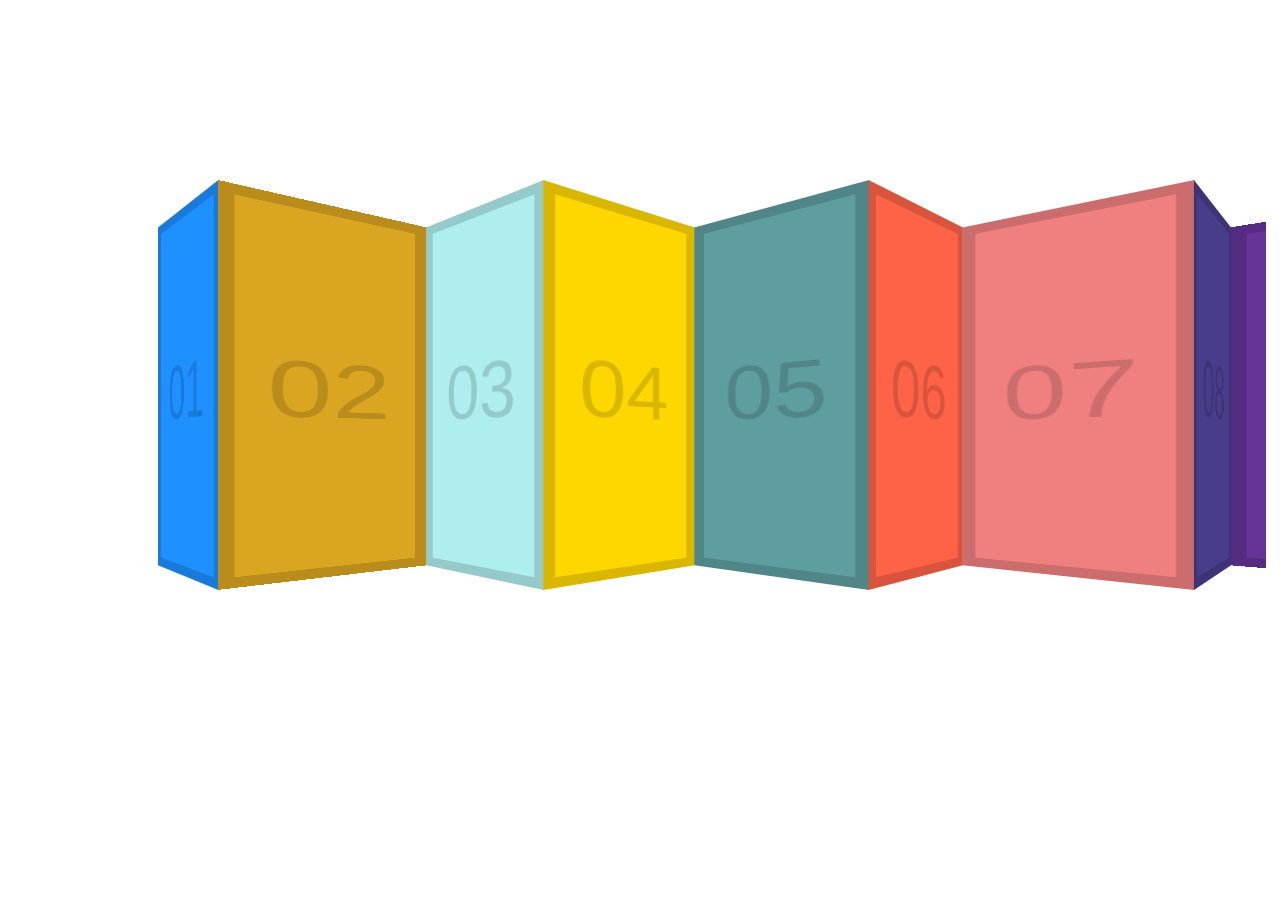
<file: 27 - Click and Drag/index.html>
<!DOCTYPE html>
<html lang="en">
    <head>
        <meta charset="UTF-8">
        <title>Click and Drag</title>
        <link rel="stylesheet" href="index.css">
    </head>
    <body>
        <div class="items">
            <div class="item item1">01</div>
            <div class="item item2">02</div>
            <div class="item item3">03</div>
            <div class="item item4">04</div>
            <div class="item item5">05</div>
            <div class="item item6">06</div>
            <div class="item item7">07</div>
            <div class="item item8">08</div>
            <div class="item item9">09</div>
            <div class="item item10">10</div>
            <div class="item item11">11</div>
            <div class="item item12">12</div>
            <div class="item item13">13</div>
            <div class="item item14">14</div>
            <div class="item item15">15</div>
            <div class="item item16">16</div>
            <div class="item item17">17</div>
            <div class="item item18">18</div>
            <div class="item item19">19</div>
            <div class="item item20">20</div>
            <div class="item item21">21</div>
            <div class="item item22">22</div>
            <div class="item item23">23</div>
            <div class="item item24">24</div>
            <div class="item item25">25</div>
          </div>
          <script src="index.js"></script>
    </body>
</html>
</file>
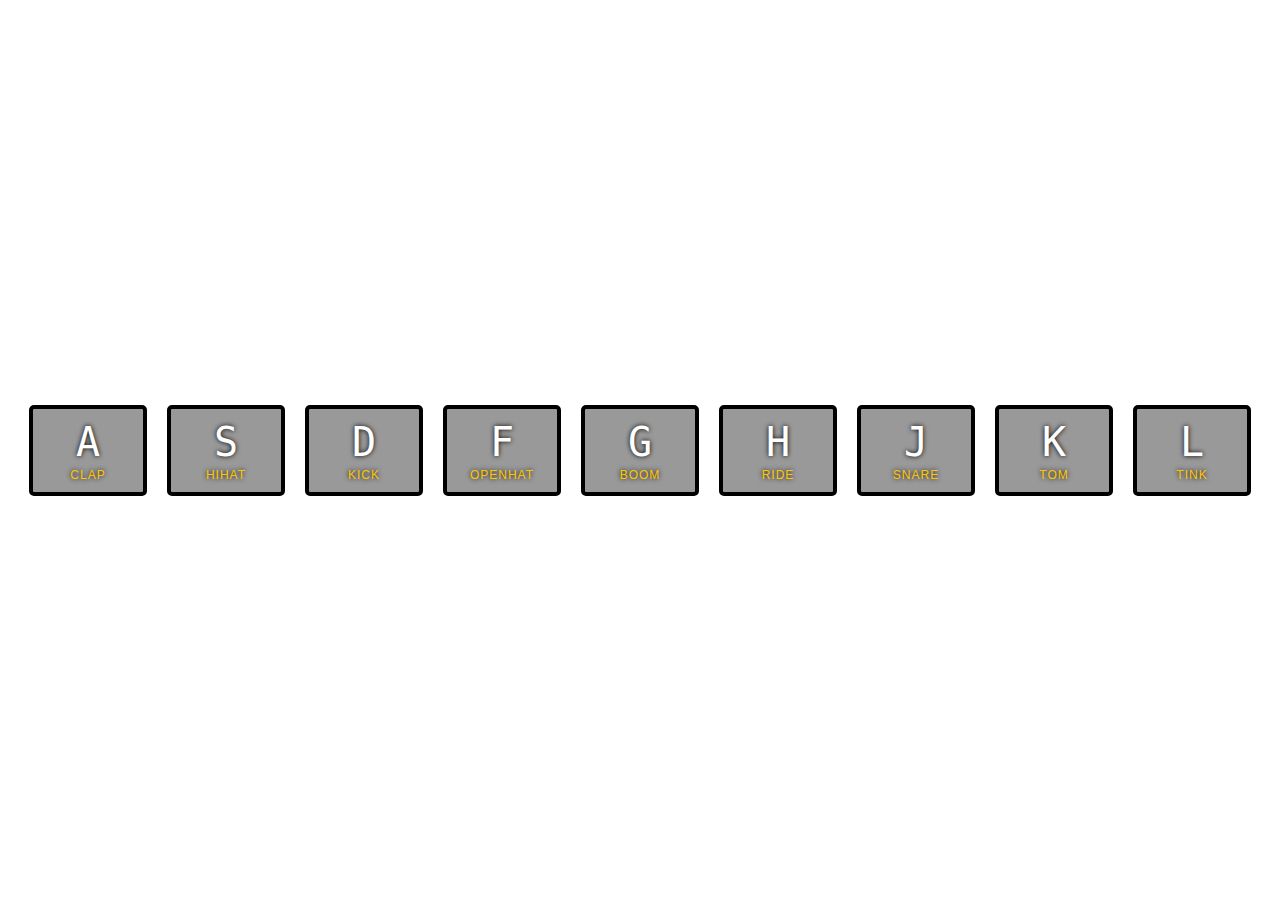
<file: 01 - JavaScript Drum Kit/index-START.html>
<!DOCTYPE html>
<html lang="en">
<head>
  <meta charset="UTF-8">
  <title>JS Drum Kit</title>
  <link rel="stylesheet" href="style.css">
</head>
<body>


  <div class="keys">
    <div data-key="65" class="key">
      <kbd>A</kbd>
      <span class="sound">clap</span>
    </div>
    <div data-key="83" class="key">
      <kbd>S</kbd>
      <span class="sound">hihat</span>
    </div>
    <div data-key="68" class="key">
      <kbd>D</kbd>
      <span class="sound">kick</span>
    </div>
    <div data-key="70" class="key">
      <kbd>F</kbd>
      <span class="sound">openhat</span>
    </div>
    <div data-key="71" class="key">
      <kbd>G</kbd>
      <span class="sound">boom</span>
    </div>
    <div data-key="72" class="key">
      <kbd>H</kbd>
      <span class="sound">ride</span>
    </div>
    <div data-key="74" class="key">
      <kbd>J</kbd>
      <span class="sound">snare</span>
    </div>
    <div data-key="75" class="key">
      <kbd>K</kbd>
      <span class="sound">tom</span>
    </div>
    <div data-key="76" class="key">
      <kbd>L</kbd>
      <span class="sound">tink</span>
    </div>
  </div>

  <audio data-key="65" src="sounds/clap.wav"></audio>
  <audio data-key="83" src="sounds/hihat.wav"></audio>
  <audio data-key="68" src="sounds/kick.wav"></audio>
  <audio data-key="70" src="sounds/openhat.wav"></audio>
  <audio data-key="71" src="sounds/boom.wav"></audio>
  <audio data-key="72" src="sounds/ride.wav"></audio>
  <audio data-key="74" src="sounds/snare.wav"></audio>
  <audio data-key="75" src="sounds/tom.wav"></audio>
  <audio data-key="76" src="sounds/tink.wav"></audio>

<script>

</script>
<script src="index.js"></script>


</body>
</html>
</file>
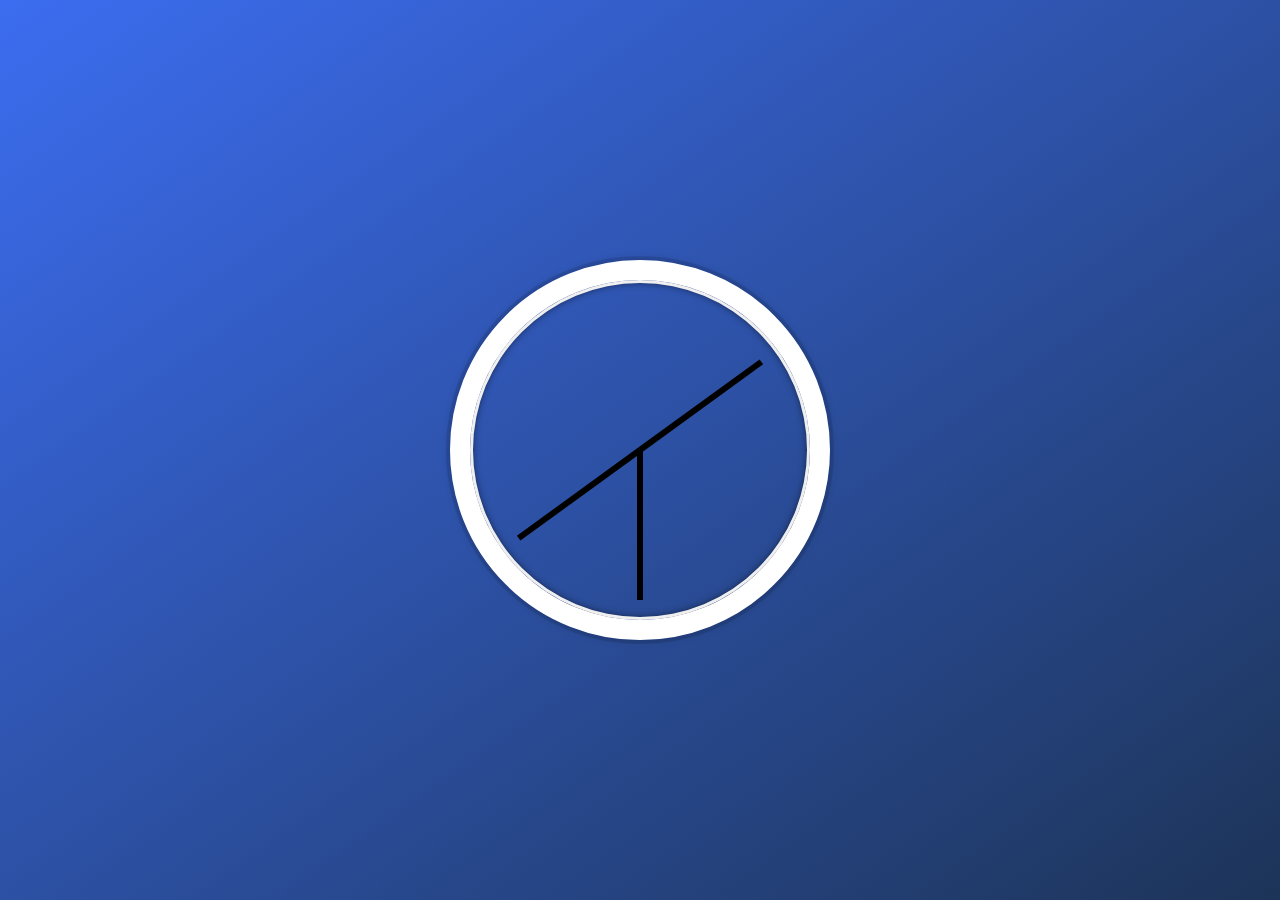
<file: 02 - JS and CSS Clock/index-START.html>
<!DOCTYPE html>
<html lang="en">
<head>
  <meta charset="UTF-8">
  <title>JS + CSS Clock</title>
  <link rel="stylesheet" href="index.css">
</head>
<body>


    <div class="clock">
      <div class="clock-face">
        <div class="hand hour-hand"></div>
        <div class="hand min-hand"></div>
        <div class="hand second-hand"></div>
      </div>
    </div>


  <style>
    html {
      background: #018DED url(http://unsplash.it/1500/1000?image=881&blur=5);
      background-size: cover;
      font-family: 'helvetica neue';
      text-align: center;
      font-size: 10px;
    }

    body {
      margin: 0;
      font-size: 2rem;
      display: flex;
      flex: 1;
      min-height: 100vh;
      align-items: center;
    }

    .clock {
      width: 30rem;
      height: 30rem;
      border: 20px solid white;
      border-radius: 50%;
      margin: 50px auto;
      position: relative;
      padding: 2rem;
      box-shadow:
        0 0 0 4px rgba(0,0,0,0.1),
        inset 0 0 0 3px #EFEFEF,
        inset 0 0 10px black,
        0 0 10px rgba(0,0,0,0.2);
    }

    .clock-face {
      position: relative;
      width: 100%;
      height: 100%;
      transform: translateY(-3px); /* account for the height of the clock hands */
    }

    .hand {
      width: 50%;
      height: 6px;
      background: black;
      position: absolute;
      top: 50%;
    }

  </style>

  <script>


  </script>
  <script src="index.js"></script>
</body>
</html>
</file>
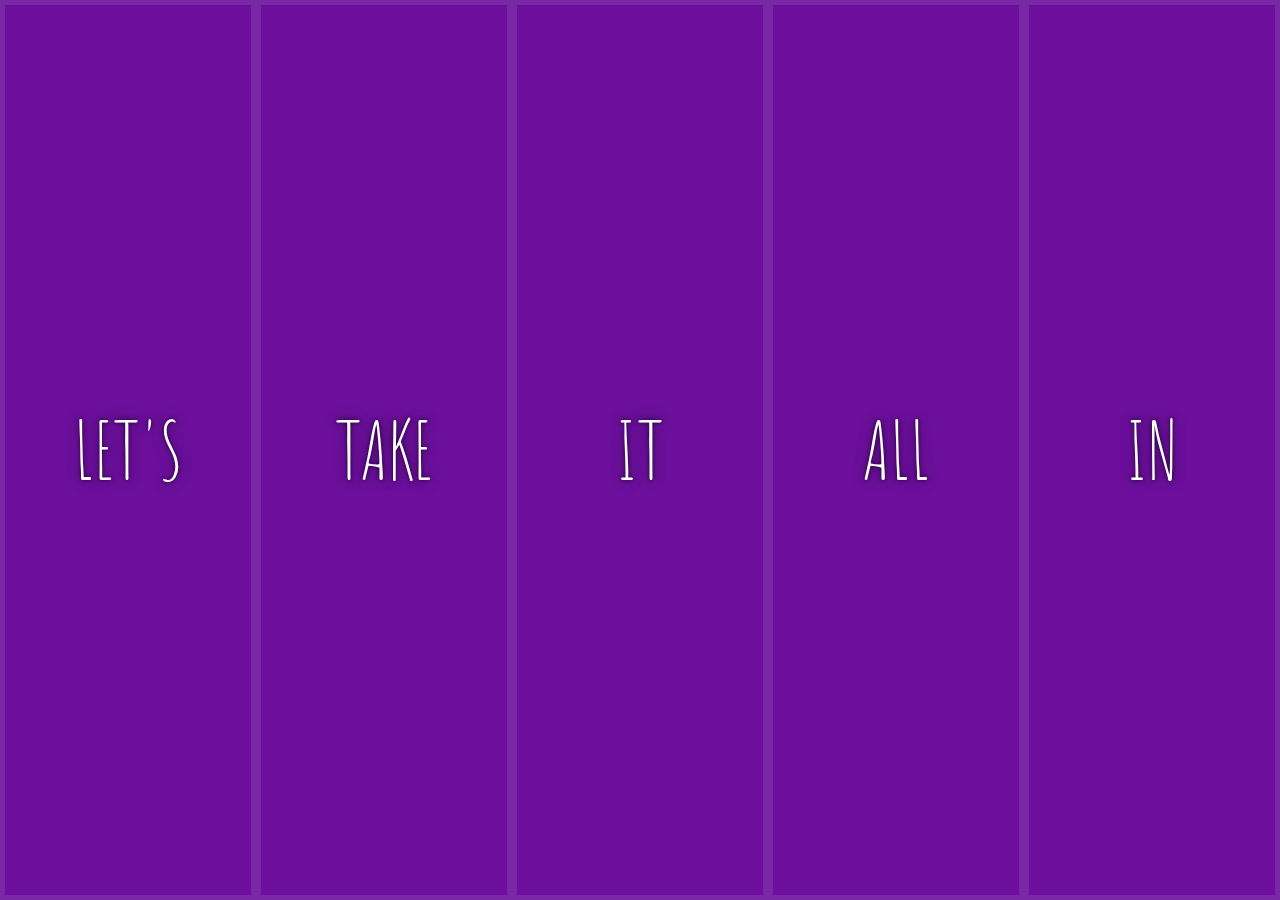
<file: 05 - Flex Panel Gallery/index-START.html>
<!DOCTYPE html>
<html lang="en">
<head>
  <meta charset="UTF-8">
  <title>Flex Panels 💪</title>
  <link href='https://fonts.googleapis.com/css?family=Amatic+SC' rel='stylesheet' type='text/css'>
  <link rel="stylesheet" href="index.css">

<body>
  <style>
    html {
      box-sizing: border-box;
      background: #ffc600;
      font-family: 'helvetica neue';
      font-size: 20px;
      font-weight: 200;
    }
    
    body {
      margin: 0;
    }
    
    *, *:before, *:after {
      box-sizing: inherit;
    }

    .panels {
      min-height: 100vh;
      overflow: hidden;
    }

    .panel {
      background: #6B0F9C;
      box-shadow: inset 0 0 0 5px rgba(255,255,255,0.1);
      color: white;
      text-align: center;
      align-items: center;
      /* Safari transitionend event.propertyName === flex */
      /* Chrome + FF transitionend event.propertyName === flex-grow */
      transition:
        font-size 0.7s cubic-bezier(0.61,-0.19, 0.7,-0.11),
        flex 0.7s cubic-bezier(0.61,-0.19, 0.7,-0.11),
        background 0.2s;
      font-size: 20px;
      background-size: cover;
      background-position: center;
    }

    .panel1 { background-image:url(https://source.unsplash.com/gYl-UtwNg_I/1500x1500); }
    .panel2 { background-image:url(https://source.unsplash.com/rFKUFzjPYiQ/1500x1500); }
    .panel3 { background-image:url(https://images.unsplash.com/photo-1465188162913-8fb5709d6d57?ixlib=rb-0.3.5&q=80&fm=jpg&crop=faces&cs=tinysrgb&w=1500&h=1500&fit=crop&s=967e8a713a4e395260793fc8c802901d); }
    .panel4 { background-image:url(https://source.unsplash.com/ITjiVXcwVng/1500x1500); }
    .panel5 { background-image:url(https://source.unsplash.com/3MNzGlQM7qs/1500x1500); }

    /* Flex Children */
    .panel > * {
      margin: 0;
      width: 100%;
      transition: transform 0.5s;
    }

    .panel p {
      text-transform: uppercase;
      font-family: 'Amatic SC', cursive;
      text-shadow: 0 0 4px rgba(0, 0, 0, 0.72), 0 0 14px rgba(0, 0, 0, 0.45);
      font-size: 2em;
    }
    
    .panel p:nth-child(2) {
      font-size: 4em;
    }

    .panel.open {
      font-size: 40px;
    }

  </style>


  <div class="panels">
    <div class="panel panel1">
      <p>Hey</p>
      <p>Let's</p>
      <p>Dance</p>
    </div>
    <div class="panel panel2">
      <p>Give</p>
      <p>Take</p>
      <p>Receive</p>
    </div>
    <div class="panel panel3">
      <p>Experience</p>
      <p>It</p>
      <p>Today</p>
    </div>
    <div class="panel panel4">
      <p>Give</p>
      <p>All</p>
      <p>You can</p>
    </div>
    <div class="panel panel5">
      <p>Life</p>
      <p>In</p>
      <p>Motion</p>
    </div>
  </div>

  <script>

  </script>
  <script src="index.js"></script>



</body>
</html>
</file>
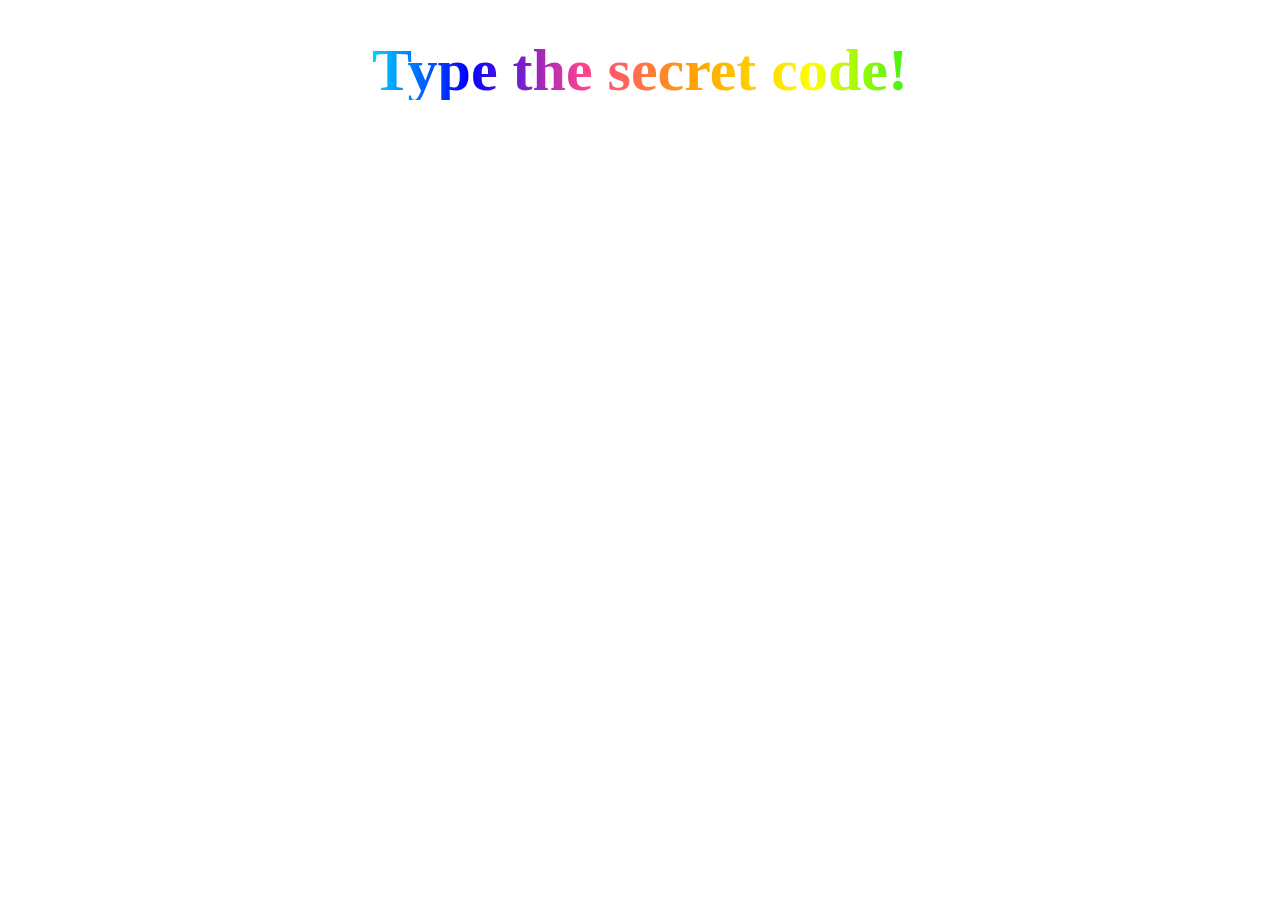
<file: 12 - Key Sequence Detection/index-START.html>
<!DOCTYPE html>
<html lang="en">

<head>
  <meta charset="UTF-8">
  <title>Key Detection</title>
  <script type="text/javascript" src="https://www.cornify.com/js/cornify.js"></script>
  <style>
    h1 {
      cursive;
      font-size: 50px;
      display: flex;
      justify-content: center;
      align-items: center;
      background: linear-gradient(to right, orange, yellow, #16F016, cyan, blue, #FF4091, orange, yellow, #16F016, cyan, blue, #FF4091);
      -webkit-background-clip: text;
      -webkit-text-fill-color: transparent;
      font-size: 60px;
      line-height: 60px;
    }
  </style>
</head>

<body>

  <h1>Type the secret code!</h1>


  <script>
    const pressed = [];
    const secretCode = 'laugeeme';

    window.addEventListener('keyup', (e) => {
      pressed.push(e.key);
      pressed.splice(-secretCode.length - 1, pressed.length - secretCode.length);

      if (pressed.join('').includes(secretCode)) {
        cornify_add();
      }

    })
  </script>
</body>


</html>
</file>
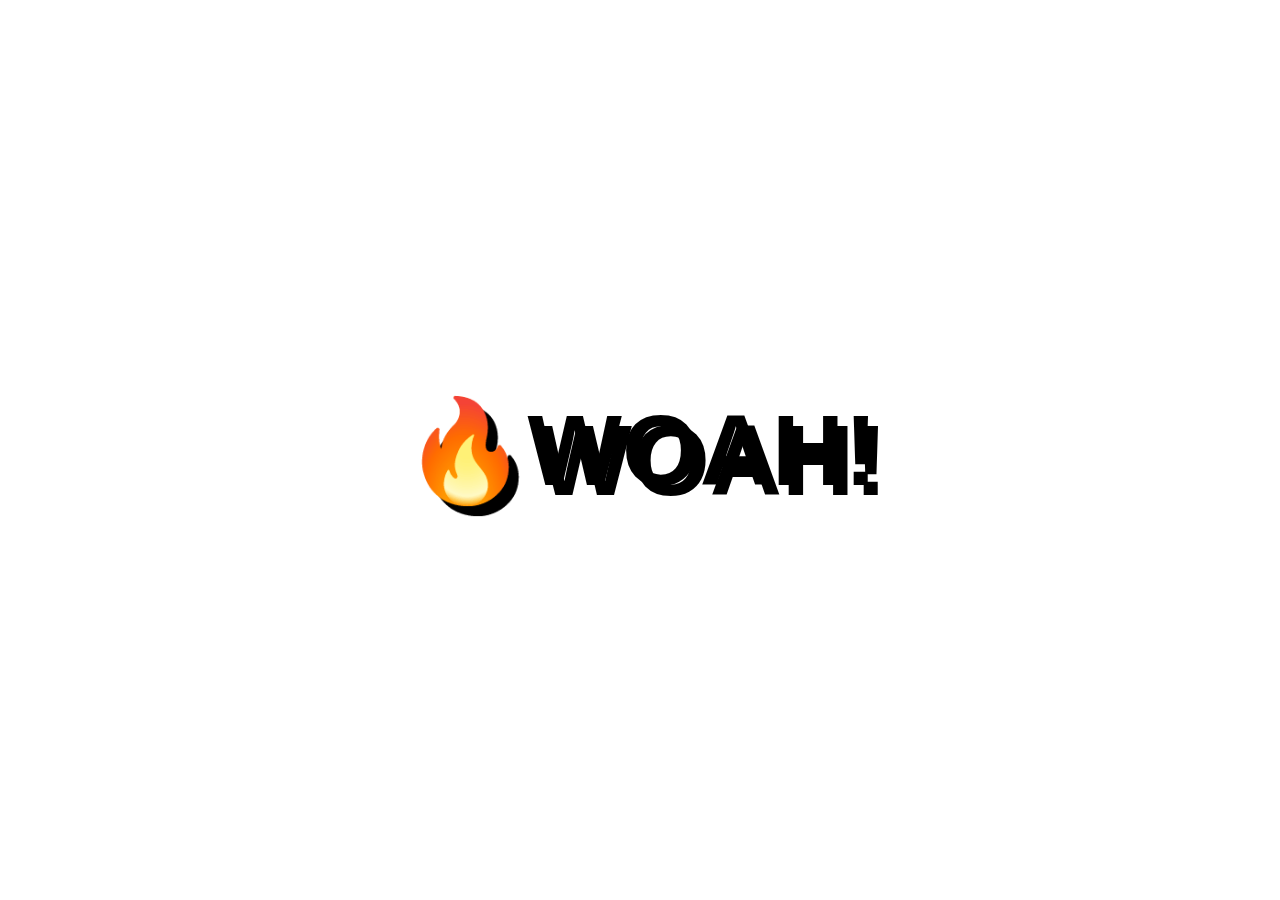
<file: 16 - Mouse Move Shadow/index-START.html>
<!DOCTYPE html>
<html lang="en">
<head>
  <meta charset="UTF-8">
  <title>Mouse Shadow</title>
  <link rel="styleest" href="index.css ">
</head>
<body>

  <div class="hero">
    <h1 contenteditable>🔥WOAH!</h1>
  </div>

  <style>
  html {
    color: black;
    font-family: sans-serif;
  }

  body {
    margin: 0;
  }

  .hero {
    min-height: 100vh;
    display: flex;
    justify-content: center;
    align-items: center;
    color: black;
  }

  h1 {
    text-shadow: 10px 10px 0 rgba(0,0,0,1);
    font-size: 100px;
  }
  </style>

<script>
</script>
<script src="index.js "></script>
</body>
</html>
</file>
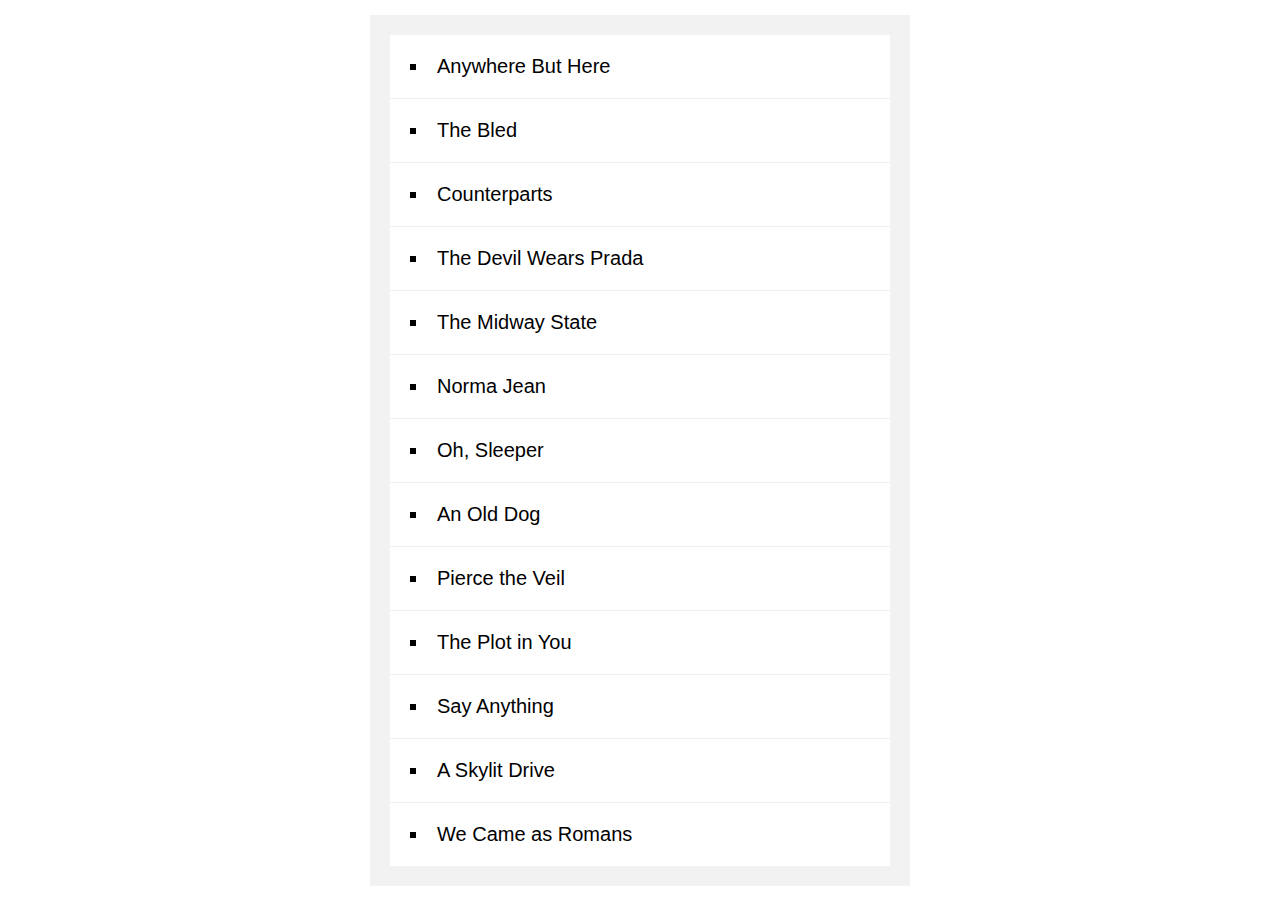
<file: 17 - Sort Without Articles/index-START.html>
<!DOCTYPE html>
<html lang="en">
<head>
  <meta charset="UTF-8">
  <title>Sort Without Articles</title>
  <link rel="steyleest" href="index.css">
</head>
<body>

  <style>
    body {
      margin: 0;
      font-family: sans-serif;
      background: url("https://source.unsplash.com/nDqA4d5NL0k/2000x2000");
      background-size: cover;
      display: flex;
      align-items: center;
      min-height: 100vh;
    }

    #bands {
      list-style: inside square;
      font-size: 20px;
      background: white;
      width: 500px;
      margin: auto;
      padding: 0;
      box-shadow: 0 0 0 20px rgba(0, 0, 0, 0.05);
    }
    
    #bands li {
      border-bottom: 1px solid #efefef;
      padding: 20px;
    }
    
    #bands li:last-child {
      border-bottom: 0;
    }

    a {
      color: #ffc600;
      text-decoration: none;
    }
  </style>

  <ul id="bands"></ul>

<script>
  const bands = ['The Plot in You', 'The Devil Wears Prada', 'Pierce the Veil', 'Norma Jean', 'The Bled', 'Say Anything', 'The Midway State', 'We Came as Romans', 'Counterparts', 'Oh, Sleeper', 'A Skylit Drive', 'Anywhere But Here', 'An Old Dog'];

function strip(bandName) {
  return bandName.replace(/^(a |the |an )/i, '').trim();
}

const sortedBands = bands.sort((a, b) => strip(a) > strip(b) ? 1 : -1);

document.querySelector('#bands').innerHTML =
  sortedBands
    .map(band => `<li>${band}</li>`)
    .join('');

console.log(sortedBands);



</script>


</body>
</html>
</file>
<file: 27 - Click and Drag/index.css>
html {
    box-sizing: border-box;
    background: url('https://source.unsplash.com/NFs6dRTBgaM/2000x2000') fixed;
    background-size: cover;
  }
  
  *, *:before, *:after {
    box-sizing: inherit;
  }
  
  body {
    min-height: 100vh;
    display: flex;
    justify-content: center;
    align-items: center;
    font-family: sans-serif;
    font-size: 20px;
    margin: 0;
  }
  
  .items {
    height: 700px;
    padding: 100px;
    width: 100%;
    border: 1px solid white;
    overflow-x: scroll;
    overflow-y: hidden;
    white-space: nowrap;
    user-select: none;
    cursor: pointer;
    transition: all 0.2s;
    transform: scale(0.98);
    will-change: transform;
    position: relative;
    background: rgba(255,255,255,0.1);
    font-size: 0;
    perspective: 500px;
  }
  
  .items.active {
    background: rgba(255,255,255,0.3);
    cursor: grabbing;
    cursor: -webkit-grabbing;
    transform: scale(1);
  }
  
  .item {
    width: 150px;
    height: calc(100% - 120px);
    display: inline-flex;
    align-items: center;
    justify-content: center;
    font-size: 80px;
    font-weight: 100;
    color: rgba(0,0,0,0.15);
    box-shadow: inset 0 0 0 10px rgba(0,0,0,0.15);
  }
  
  .item:nth-child(9n+1) { background: dodgerblue;}
  .item:nth-child(9n+2) { background: goldenrod;}
  .item:nth-child(9n+3) { background: paleturquoise;}
  .item:nth-child(9n+4) { background: gold;}
  .item:nth-child(9n+5) { background: cadetblue;}
  .item:nth-child(9n+6) { background: tomato;}
  .item:nth-child(9n+7) { background: lightcoral;}
  .item:nth-child(9n+8) { background: darkslateblue;}
  .item:nth-child(9n+9) { background: rebeccapurple;}
  
  .item:nth-child(even) { transform: scaleX(1.31) rotateY(40deg); }
  .item:nth-child(odd) { transform: scaleX(1.31) rotateY(-40deg); }
</file>
<file: 01 - JavaScript Drum Kit/style.css>
html {
  font-size: 10px;
  background: url(https://i.imgur.com/b9r5sEL.jpg) bottom center;
  background-size: cover;
}

body,html {
  margin: 0;
  padding: 0;
  font-family: sans-serif;
}

.keys {
  display: flex;
  flex: 1;
  min-height: 100vh;
  align-items: center;
  justify-content: center;
}

.key {
  border: .4rem solid black;
  border-radius: .5rem;
  margin: 1rem;
  font-size: 1.5rem;
  padding: 1rem .5rem;
  transition: all .07s ease;
  width: 10rem;
  text-align: center;
  color: white;
  background: rgba(0,0,0,0.4);
  text-shadow: 0 0 .5rem black;
}

.playing {
  transform: scale(1.1);
  border-color: #ffc600;
  box-shadow: 0 0 1rem #ffc600;
}

kbd {
  display: block;
  font-size: 4rem;
}

.sound {
  font-size: 1.2rem;
  text-transform: uppercase;
  letter-spacing: .1rem;
  color: #ffc600;
}
</file>
<file: 02 - JS and CSS Clock/index.css>
html {
    background: linear-gradient(to left top, #1D3458, #3C6DF0);
  }
  body {
    background: linear-gradient(to left top, #1D3458, #3C6DF0);
    font-family:'helvetica neue';
    text-align: center;
    font-size: 2rem;
    display:flex;
    flex:1;
    min-height: 100vh;
    align-items: center;
  }
  
  .clock {
    width: 30rem;
    height: 30rem;
    border:20px solid white;
    border-radius:50%;
    margin:50px auto;
    position: relative;
    padding:2rem;
    box-shadow:
      0 0 0 4px rgba(0,0,0,0.1),
      inset 0 0 0 3px #EFEFEF,
      inset 0 0 10px black,
      0 0 10px rgba(0,0,0,0.2);
  }
  
  .clock-face {
    position: relative;
    width: 100%;
    height: 100%;
    transform: translateY(-3px); /* account for the height of the clock hands */
  }
  
  .hand {
    width:50%;
    height:6px;
    background:black;
    position: absolute;
    top:50%;
    transform-origin: 100%;
    transform: rotate(90deg);
    transition: all 0.05s;
    transition-timing-function: cubic-bezier(0.1, 2.7, 0.58, 1);
  }
</file>
<file: 05 - Flex Panel Gallery/index.css>
html {
    box-sizing: border-box;
    background: #ffc600;
    font-family: 'helvetica neue';
    font-size: 20px;
    font-weight: 200;
  }
  
  body {
    margin: 0;
  }
  
  *, *:before, *:after {
    box-sizing: inherit;
  }

  .panels {
    min-height: 100vh;
    overflow: hidden;
    display:flex;
  }

  .panel {
    background: #6B0F9C;
    box-shadow: inset 0 0 0 5px rgba(255,255,255,0.1);
    color: white;
    text-align: center;
    align-items: center;
    /* Safari transitionend event.propertyName === flex */
    /* Chrome + FF transitionend event.propertyName === flex-grow */
    transition:
      font-size 0.7s cubic-bezier(0.61,-0.19, 0.7,-0.11),
      flex 0.7s cubic-bezier(0.61,-0.19, 0.7,-0.11),
      background 0.2s;
    font-size: 20px;
    background-size: cover;
    background-position: center;
    flex:1;
    display: flex;
    flex-direction: column;
    justify-content: center;
    align-items: center;
  }

  .panel1 { background-image:url(https://source.unsplash.com/gYl-UtwNg_I/1500x1500); }
  .panel2 { background-image:url(https://source.unsplash.com/rFKUFzjPYiQ/1500x1500); }
  .panel3 { background-image:url(https://images.unsplash.com/photo-1465188162913-8fb5709d6d57?ixlib=rb-0.3.5&q=80&fm=jpg&crop=faces&cs=tinysrgb&w=1500&h=1500&fit=crop&s=967e8a713a4e395260793fc8c802901d); }
  .panel4 { background-image:url(https://source.unsplash.com/ITjiVXcwVng/1500x1500); }
  .panel5 { background-image:url(https://source.unsplash.com/3MNzGlQM7qs/1500x1500); }

  /* Flex Children */
  .panel > * {
    margin: 0;
    width: 100%;
    transition: transform 0.5s;
    /* border: 1px solid red; */
    flex: 1 0 auto;
    display: flex;
    justify-content: center;
    align-items: center;
  }
  
  .panel > *:first-child { transform:translateY(-100%); }
  .panel.open-active > *:first-child { transform:translateY(0); }
  .panel > *:last-child{ transform:translateY(100%); }
  .panel.open-active > *:last-child{ transform:translateY(0); }

  .panel p {
    text-transform: uppercase;
    font-family: 'Amatic SC', cursive;
    text-shadow: 0 0 4px rgba(0, 0, 0, 0.72), 0 0 14px rgba(0, 0, 0, 0.45);
    font-size: 2em;
  }
  
  .panel p:nth-child(2) {
    font-size: 4em;
  }

  .panel.open {
    flex:5;
    font-size: 40px;
  }
</file>
<file: 16 - Mouse Move Shadow/index.css>
html {
    color: black;
    font-family: sans-serif;
  }
  
  body {
    margin: 0;
  }
  
  .hero {
    min-height: 100vh;
    display: flex;
    justify-content: center;
    align-items: center;
    color: black;
  }
  
  h1 {
    text-shadow: 10px 10px 0 rgba(0,0,0,1);
    font-size: 80px;
  /*   border: 1px solid */
  }
</file>
